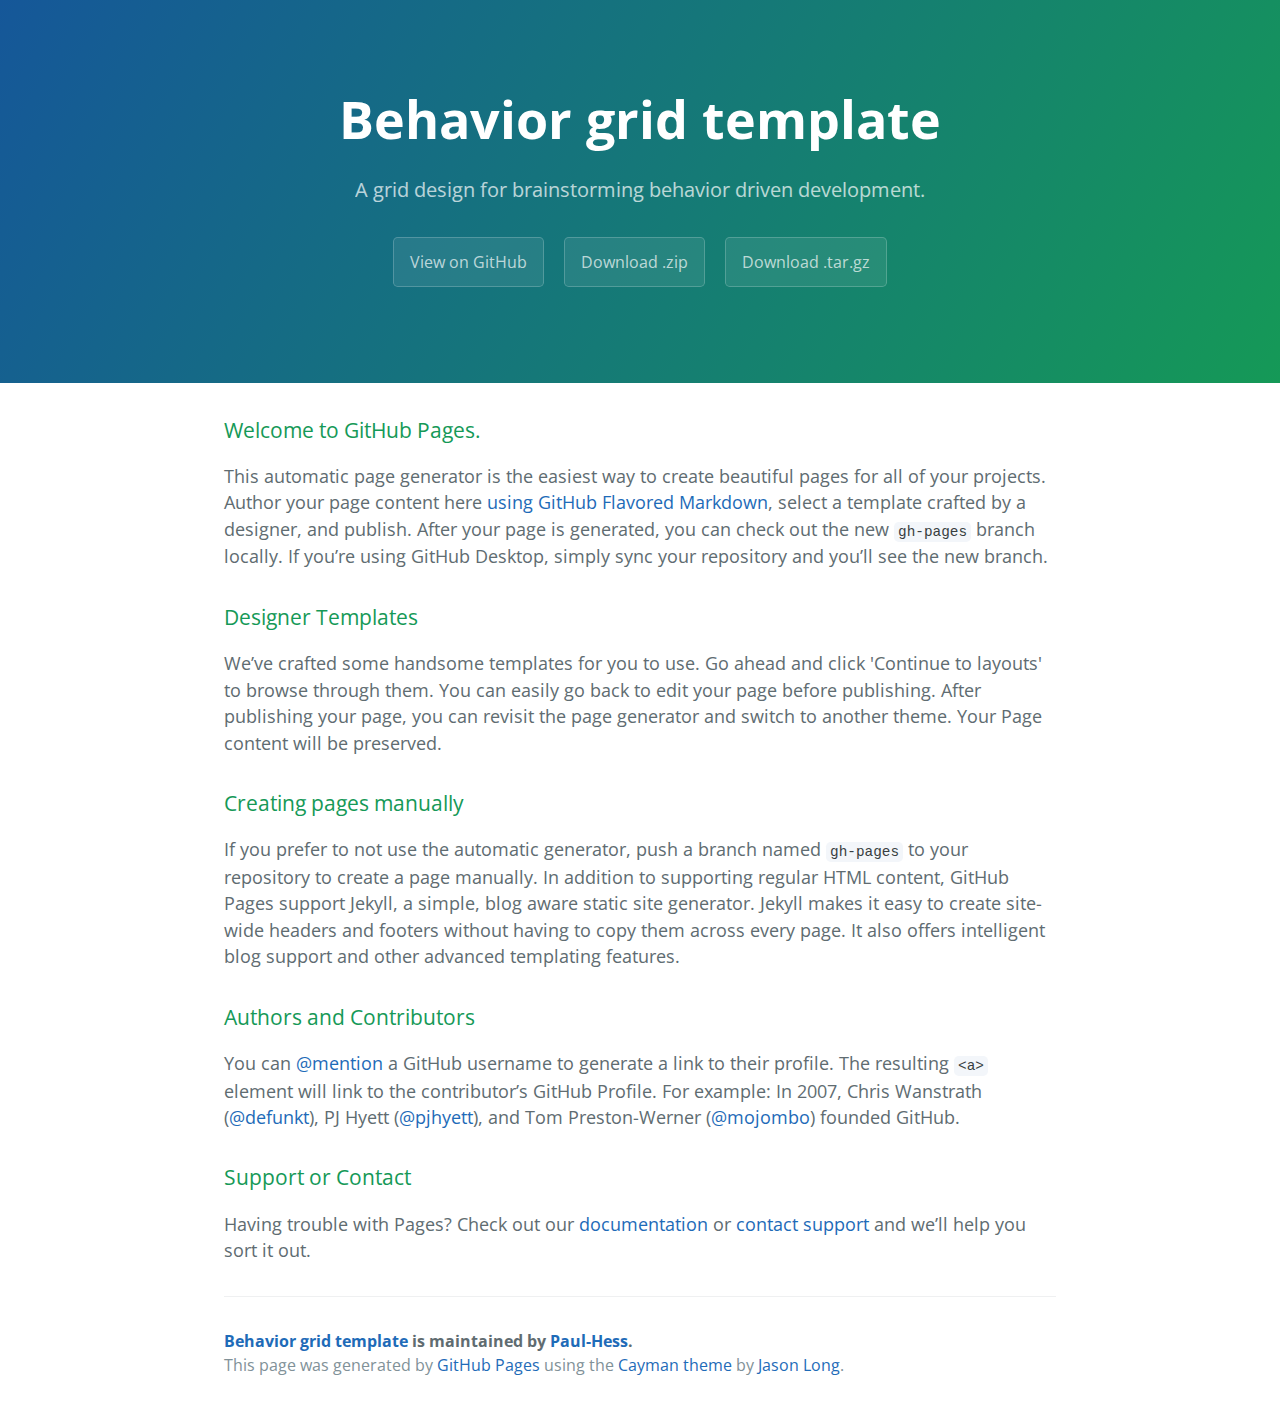
<file: index.html>
<!DOCTYPE html>
<html lang="en-us">
  <head>
    <meta charset="UTF-8">
    <title>Behavior grid template by Paul-Hess</title>
    <meta name="viewport" content="width=device-width, initial-scale=1">
    <link rel="stylesheet" type="text/css" href="stylesheets/normalize.css" media="screen">
    <link href='https://fonts.googleapis.com/css?family=Open+Sans:400,700' rel='stylesheet' type='text/css'>
    <link rel="stylesheet" type="text/css" href="stylesheets/stylesheet.css" media="screen">
    <link rel="stylesheet" type="text/css" href="stylesheets/github-light.css" media="screen">
  </head>
  <body>
    <section class="page-header">
      <h1 class="project-name">Behavior grid template</h1>
      <h2 class="project-tagline">A grid design for brainstorming behavior driven development.</h2>
      <a href="https://github.com/Paul-Hess/behavior_grid_template" class="btn">View on GitHub</a>
      <a href="https://github.com/Paul-Hess/behavior_grid_template/zipball/master" class="btn">Download .zip</a>
      <a href="https://github.com/Paul-Hess/behavior_grid_template/tarball/master" class="btn">Download .tar.gz</a>
    </section>

    <section class="main-content">
      <h3>
<a id="welcome-to-github-pages" class="anchor" href="#welcome-to-github-pages" aria-hidden="true"><span class="octicon octicon-link"></span></a>Welcome to GitHub Pages.</h3>

<p>This automatic page generator is the easiest way to create beautiful pages for all of your projects. Author your page content here <a href="https://guides.github.com/features/mastering-markdown/">using GitHub Flavored Markdown</a>, select a template crafted by a designer, and publish. After your page is generated, you can check out the new <code>gh-pages</code> branch locally. If you’re using GitHub Desktop, simply sync your repository and you’ll see the new branch.</p>

<h3>
<a id="designer-templates" class="anchor" href="#designer-templates" aria-hidden="true"><span class="octicon octicon-link"></span></a>Designer Templates</h3>

<p>We’ve crafted some handsome templates for you to use. Go ahead and click 'Continue to layouts' to browse through them. You can easily go back to edit your page before publishing. After publishing your page, you can revisit the page generator and switch to another theme. Your Page content will be preserved.</p>

<h3>
<a id="creating-pages-manually" class="anchor" href="#creating-pages-manually" aria-hidden="true"><span class="octicon octicon-link"></span></a>Creating pages manually</h3>

<p>If you prefer to not use the automatic generator, push a branch named <code>gh-pages</code> to your repository to create a page manually. In addition to supporting regular HTML content, GitHub Pages support Jekyll, a simple, blog aware static site generator. Jekyll makes it easy to create site-wide headers and footers without having to copy them across every page. It also offers intelligent blog support and other advanced templating features.</p>

<h3>
<a id="authors-and-contributors" class="anchor" href="#authors-and-contributors" aria-hidden="true"><span class="octicon octicon-link"></span></a>Authors and Contributors</h3>

<p>You can <a href="https://github.com/blog/821" class="user-mention">@mention</a> a GitHub username to generate a link to their profile. The resulting <code>&lt;a&gt;</code> element will link to the contributor’s GitHub Profile. For example: In 2007, Chris Wanstrath (<a href="https://github.com/defunkt" class="user-mention">@defunkt</a>), PJ Hyett (<a href="https://github.com/pjhyett" class="user-mention">@pjhyett</a>), and Tom Preston-Werner (<a href="https://github.com/mojombo" class="user-mention">@mojombo</a>) founded GitHub.</p>

<h3>
<a id="support-or-contact" class="anchor" href="#support-or-contact" aria-hidden="true"><span class="octicon octicon-link"></span></a>Support or Contact</h3>

<p>Having trouble with Pages? Check out our <a href="https://help.github.com/pages">documentation</a> or <a href="https://github.com/contact">contact support</a> and we’ll help you sort it out.</p>

      <footer class="site-footer">
        <span class="site-footer-owner"><a href="https://github.com/Paul-Hess/behavior_grid_template">Behavior grid template</a> is maintained by <a href="https://github.com/Paul-Hess">Paul-Hess</a>.</span>

        <span class="site-footer-credits">This page was generated by <a href="https://pages.github.com">GitHub Pages</a> using the <a href="https://github.com/jasonlong/cayman-theme">Cayman theme</a> by <a href="https://twitter.com/jasonlong">Jason Long</a>.</span>
      </footer>

    </section>

  
  </body>
</html>
</file>
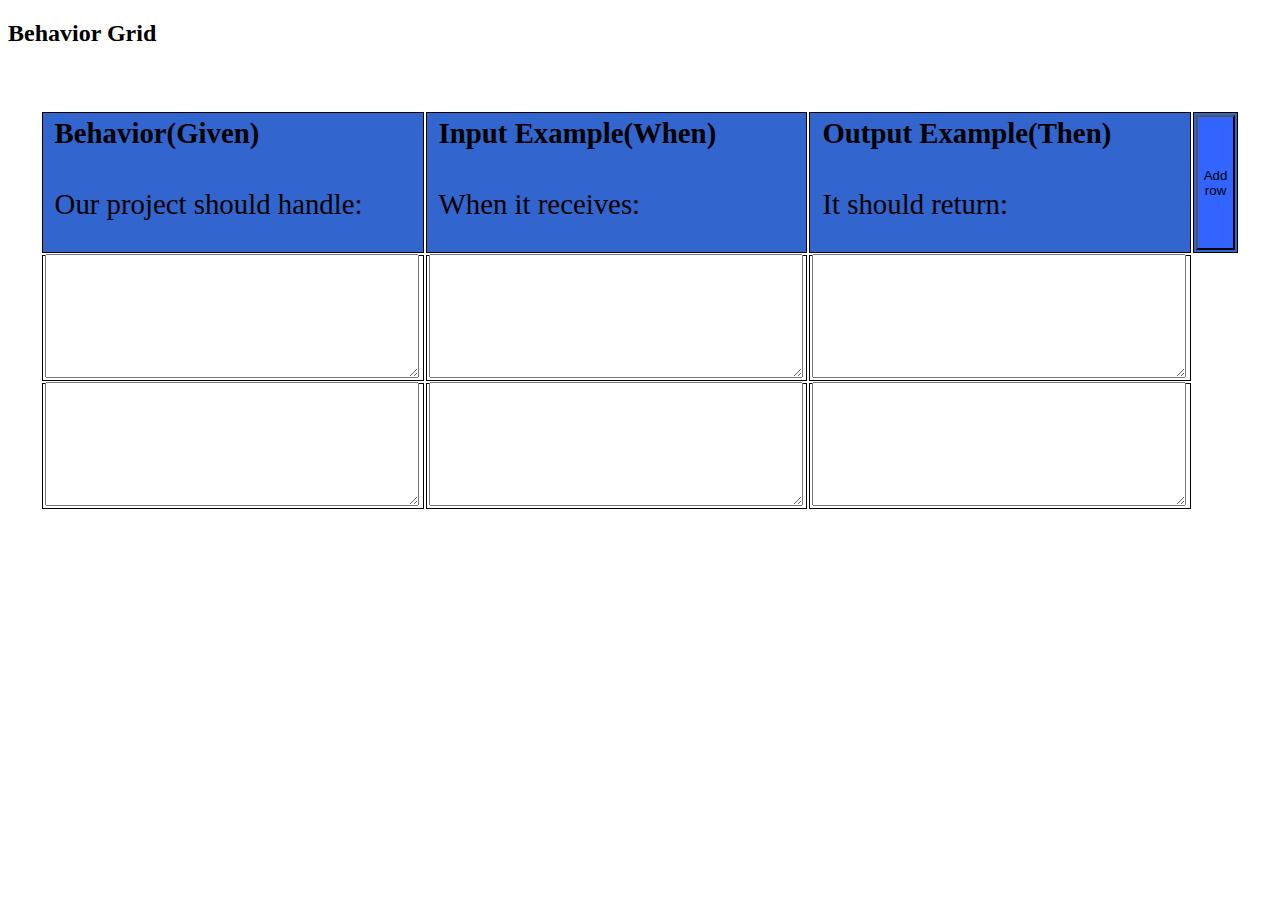
<file: behavior_grid.html>
<!DOCTYPE html>
<html>
  <head>
    <link rel="stylesheet" href="styles.css" media="all" title="no title" charset="utf-8">
    <script type="text/javascript" src="jquery-1.12.0.min.js"></script>
    <script type="text/javascript" src="scripts.js"></script>
    <title>behavior_grid</title>
  </head>
  <body>
    <h2>Behavior Grid</h2>
    <table>
      <tr id="first-row">
        <td><h4>Behavior(Given)</h4> <p>Our project should handle:</p></td>
        <td><h4>Input Example(When)</h4> <p>When it receives:</p></td>
        <td><h4>Output Example(Then)</h4> <p>It should return:</p></td>
          <td><button type="button" name="button" class="add-row">Add row</button>
      </tr>
      <tr class="before-row">
        <td><textarea name="behavior-input" rows="1" cols="4"></textarea></td>
        <td><textarea name="behavior-input" rows="1" cols="4"></textarea></td>
        <td><textarea name="behavior-input" rows="1" cols="4"></textarea></td>
      </tr>
      <tr id="after-row">
        <td><textarea name="behavior-input" rows="1" cols="4"></textarea></td>
        <td><textarea name="behavior-input" rows="1" cols="4"></textarea></td>
        <td><textarea name="behavior-input" rows="1" cols="4"></textarea></td>
      </tr>
      </div>
    </table>

  </body>
</html>
</file>
<file: stylesheets/stylesheet.css>
* {
  box-sizing: border-box; }

body {
  padding: 0;
  margin: 0;
  font-family: "Open Sans", "Helvetica Neue", Helvetica, Arial, sans-serif;
  font-size: 16px;
  line-height: 1.5;
  color: #606c71; }

a {
  color: #1e6bb8;
  text-decoration: none; }
  a:hover {
    text-decoration: underline; }

.btn {
  display: inline-block;
  margin-bottom: 1rem;
  color: rgba(255, 255, 255, 0.7);
  background-color: rgba(255, 255, 255, 0.08);
  border-color: rgba(255, 255, 255, 0.2);
  border-style: solid;
  border-width: 1px;
  border-radius: 0.3rem;
  transition: color 0.2s, background-color 0.2s, border-color 0.2s; }
  .btn + .btn {
    margin-left: 1rem; }

.btn:hover {
  color: rgba(255, 255, 255, 0.8);
  text-decoration: none;
  background-color: rgba(255, 255, 255, 0.2);
  border-color: rgba(255, 255, 255, 0.3); }

@media screen and (min-width: 64em) {
  .btn {
    padding: 0.75rem 1rem; } }

@media screen and (min-width: 42em) and (max-width: 64em) {
  .btn {
    padding: 0.6rem 0.9rem;
    font-size: 0.9rem; } }

@media screen and (max-width: 42em) {
  .btn {
    display: block;
    width: 100%;
    padding: 0.75rem;
    font-size: 0.9rem; }
    .btn + .btn {
      margin-top: 1rem;
      margin-left: 0; } }

.page-header {
  color: #fff;
  text-align: center;
  background-color: #159957;
  background-image: linear-gradient(120deg, #155799, #159957); }

@media screen and (min-width: 64em) {
  .page-header {
    padding: 5rem 6rem; } }

@media screen and (min-width: 42em) and (max-width: 64em) {
  .page-header {
    padding: 3rem 4rem; } }

@media screen and (max-width: 42em) {
  .page-header {
    padding: 2rem 1rem; } }

.project-name {
  margin-top: 0;
  margin-bottom: 0.1rem; }

@media screen and (min-width: 64em) {
  .project-name {
    font-size: 3.25rem; } }

@media screen and (min-width: 42em) and (max-width: 64em) {
  .project-name {
    font-size: 2.25rem; } }

@media screen and (max-width: 42em) {
  .project-name {
    font-size: 1.75rem; } }

.project-tagline {
  margin-bottom: 2rem;
  font-weight: normal;
  opacity: 0.7; }

@media screen and (min-width: 64em) {
  .project-tagline {
    font-size: 1.25rem; } }

@media screen and (min-width: 42em) and (max-width: 64em) {
  .project-tagline {
    font-size: 1.15rem; } }

@media screen and (max-width: 42em) {
  .project-tagline {
    font-size: 1rem; } }

.main-content :first-child {
  margin-top: 0; }
.main-content img {
  max-width: 100%; }
.main-content h1, .main-content h2, .main-content h3, .main-content h4, .main-content h5, .main-content h6 {
  margin-top: 2rem;
  margin-bottom: 1rem;
  font-weight: normal;
  color: #159957; }
.main-content p {
  margin-bottom: 1em; }
.main-content code {
  padding: 2px 4px;
  font-family: Consolas, "Liberation Mono", Menlo, Courier, monospace;
  font-size: 0.9rem;
  color: #383e41;
  background-color: #f3f6fa;
  border-radius: 0.3rem; }
.main-content pre {
  padding: 0.8rem;
  margin-top: 0;
  margin-bottom: 1rem;
  font: 1rem Consolas, "Liberation Mono", Menlo, Courier, monospace;
  color: #567482;
  word-wrap: normal;
  background-color: #f3f6fa;
  border: solid 1px #dce6f0;
  border-radius: 0.3rem; }
  .main-content pre > code {
    padding: 0;
    margin: 0;
    font-size: 0.9rem;
    color: #567482;
    word-break: normal;
    white-space: pre;
    background: transparent;
    border: 0; }
.main-content .highlight {
  margin-bottom: 1rem; }
  .main-content .highlight pre {
    margin-bottom: 0;
    word-break: normal; }
.main-content .highlight pre, .main-content pre {
  padding: 0.8rem;
  overflow: auto;
  font-size: 0.9rem;
  line-height: 1.45;
  border-radius: 0.3rem; }
.main-content pre code, .main-content pre tt {
  display: inline;
  max-width: initial;
  padding: 0;
  margin: 0;
  overflow: initial;
  line-height: inherit;
  word-wrap: normal;
  background-color: transparent;
  border: 0; }
  .main-content pre code:before, .main-content pre code:after, .main-content pre tt:before, .main-content pre tt:after {
    content: normal; }
.main-content ul, .main-content ol {
  margin-top: 0; }
.main-content blockquote {
  padding: 0 1rem;
  margin-left: 0;
  color: #819198;
  border-left: 0.3rem solid #dce6f0; }
  .main-content blockquote > :first-child {
    margin-top: 0; }
  .main-content blockquote > :last-child {
    margin-bottom: 0; }
.main-content table {
  display: block;
  width: 100%;
  overflow: auto;
  word-break: normal;
  word-break: keep-all; }
  .main-content table th {
    font-weight: bold; }
  .main-content table th, .main-content table td {
    padding: 0.5rem 1rem;
    border: 1px solid #e9ebec; }
.main-content dl {
  padding: 0; }
  .main-content dl dt {
    padding: 0;
    margin-top: 1rem;
    font-size: 1rem;
    font-weight: bold; }
  .main-content dl dd {
    padding: 0;
    margin-bottom: 1rem; }
.main-content hr {
  height: 2px;
  padding: 0;
  margin: 1rem 0;
  background-color: #eff0f1;
  border: 0; }

@media screen and (min-width: 64em) {
  .main-content {
    max-width: 64rem;
    padding: 2rem 6rem;
    margin: 0 auto;
    font-size: 1.1rem; } }

@media screen and (min-width: 42em) and (max-width: 64em) {
  .main-content {
    padding: 2rem 4rem;
    font-size: 1.1rem; } }

@media screen and (max-width: 42em) {
  .main-content {
    padding: 2rem 1rem;
    font-size: 1rem; } }

.site-footer {
  padding-top: 2rem;
  margin-top: 2rem;
  border-top: solid 1px #eff0f1; }

.site-footer-owner {
  display: block;
  font-weight: bold; }

.site-footer-credits {
  color: #819198; }

@media screen and (min-width: 64em) {
  .site-footer {
    font-size: 1rem; } }

@media screen and (min-width: 42em) and (max-width: 64em) {
  .site-footer {
    font-size: 1rem; } }

@media screen and (max-width: 42em) {
  .site-footer {
    font-size: 0.9rem; } }
</file>
<file: stylesheets/github-light.css>
/*
   Copyright 2014 GitHub Inc.

   Licensed under the Apache License, Version 2.0 (the "License");
   you may not use this file except in compliance with the License.
   You may obtain a copy of the License at

       http://www.apache.org/licenses/LICENSE-2.0

   Unless required by applicable law or agreed to in writing, software
   distributed under the License is distributed on an "AS IS" BASIS,
   WITHOUT WARRANTIES OR CONDITIONS OF ANY KIND, either express or implied.
   See the License for the specific language governing permissions and
   limitations under the License.

*/

.pl-c /* comment */ {
  color: #969896;
}

.pl-c1      /* constant, markup.raw, meta.diff.header, meta.module-reference, meta.property-name, support, support.constant, support.variable, variable.other.constant */,
.pl-s .pl-v /* string variable */ {
  color: #0086b3;
}

.pl-e  /* entity */,
.pl-en /* entity.name */ {
  color: #795da3;
}

.pl-s .pl-s1 /* string source */,
.pl-smi      /* storage.modifier.import, storage.modifier.package, storage.type.java, variable.other, variable.parameter.function */ {
  color: #333;
}

.pl-ent /* entity.name.tag */ {
  color: #63a35c;
}

.pl-k /* keyword, storage, storage.type */ {
  color: #a71d5d;
}

.pl-pds              /* punctuation.definition.string, string.regexp.character-class */,
.pl-s                /* string */,
.pl-s .pl-pse .pl-s1 /* string punctuation.section.embedded source */,
.pl-sr               /* string.regexp */,
.pl-sr .pl-cce       /* string.regexp constant.character.escape */,
.pl-sr .pl-sra       /* string.regexp string.regexp.arbitrary-repitition */,
.pl-sr .pl-sre       /* string.regexp source.ruby.embedded */ {
  color: #183691;
}

.pl-v /* variable */ {
  color: #ed6a43;
}

.pl-id /* invalid.deprecated */ {
  color: #b52a1d;
}

.pl-ii /* invalid.illegal */ {
  background-color: #b52a1d;
  color: #f8f8f8;
}

.pl-sr .pl-cce /* string.regexp constant.character.escape */ {
  color: #63a35c;
  font-weight: bold;
}

.pl-ml /* markup.list */ {
  color: #693a17;
}

.pl-mh        /* markup.heading */,
.pl-mh .pl-en /* markup.heading entity.name */,
.pl-ms        /* meta.separator */ {
  color: #1d3e81;
  font-weight: bold;
}

.pl-mq /* markup.quote */ {
  color: #008080;
}

.pl-mi /* markup.italic */ {
  color: #333;
  font-style: italic;
}

.pl-mb /* markup.bold */ {
  color: #333;
  font-weight: bold;
}

.pl-md /* markup.deleted, meta.diff.header.from-file */ {
  background-color: #ffecec;
  color: #bd2c00;
}

.pl-mi1 /* markup.inserted, meta.diff.header.to-file */ {
  background-color: #eaffea;
  color: #55a532;
}

.pl-mdr /* meta.diff.range */ {
  color: #795da3;
  font-weight: bold;
}

.pl-mo /* meta.output */ {
  color: #1d3e81;
}
</file>
<file: styles.css>
table {
  width: 95%;
  margin-top: 5%;
  margin-right: 2.5%;
  margin-left: 2.5%
}

tr#first-row {
  font-size: 1.8em;
  background-color: #3265cd;
}

h4, p  {
  margin-top: 2px;
  padding-left: 10px;
}

td {
  padding: 2px;
  height: 120px;
  width: 33%;
  border: 1px solid black;
}

textarea {
  font-size: 1.5em;
  height: 98%;
  width: 98%;
}

button {
  height: 100%;
  background-color: #3265ff;
}
</file>
